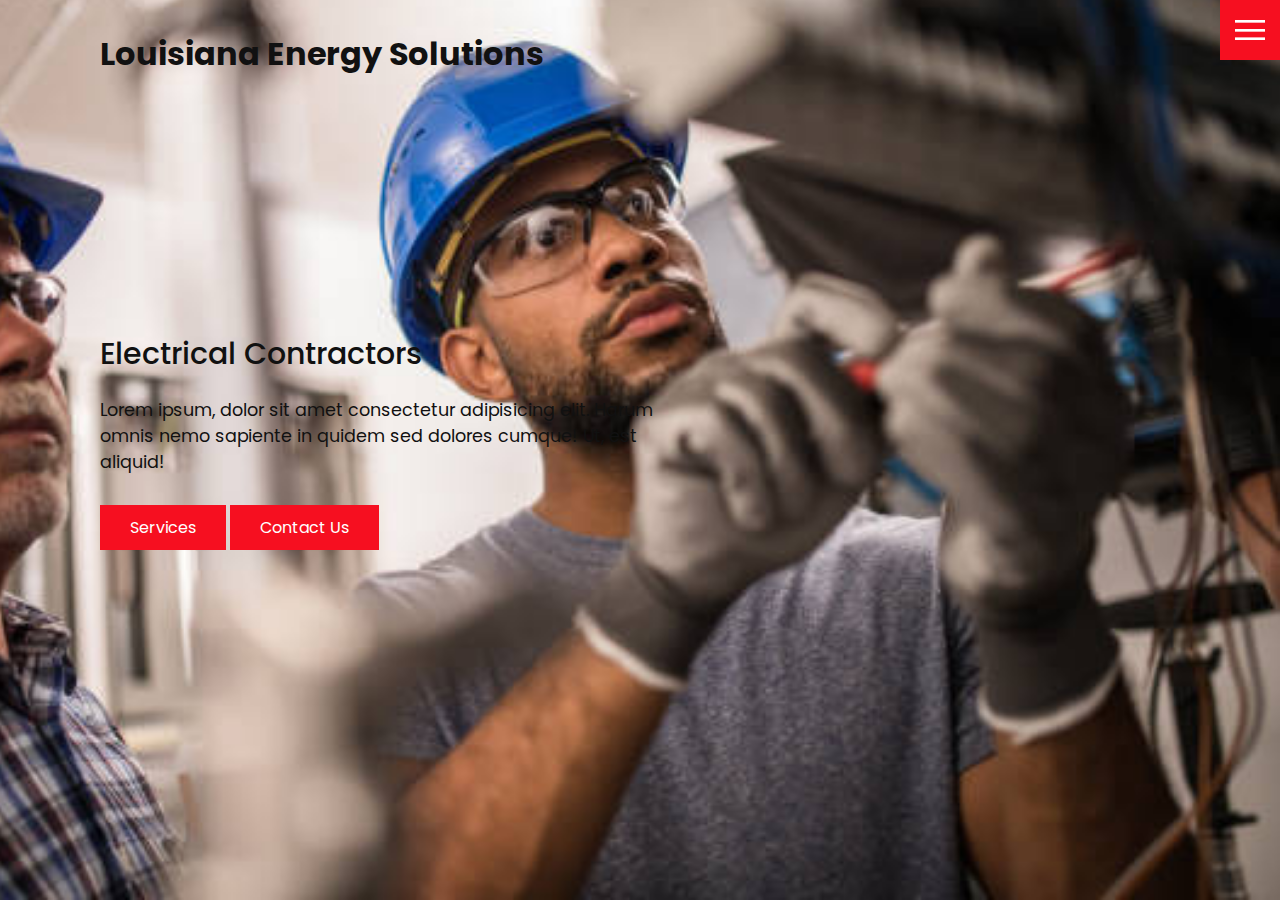
<file: index.html>
<!DOCTYPE html>
<html lang="en">
  <head>
    <meta charset="UTF-8" />
    <meta http-equiv="X-UA-Compatible" content="IE=edge" />
    <meta name="viewport" content="width=device-width, initial-scale=1.0" />
    <link rel="stylesheet" href="css/style.css" />
    <title>Louisiana Energy Solutions</title>
  </head>
  <body>
    <header>
      <div class="logo">Louisiana Energy Solutions</div>
      <div class="toggle"></div>
      <div class="navigation">
        <ul>
          <li><a href="index.html">Home</a></li>
          <li><a href="services.html">Services</a></li>
          <li><a href="work.html">Work</a></li>
          <li><a href="contact.html">Contact</a></li>
        </ul>
        <!-- <div class="social-bar">
          <ul>
            <li>
              <a href="https://facebook.com">
                <img src="images/facebook.png" target="_blank" alt="" />
              </a>
            </li>
            <li>
              <a href="https://twitter.com">
                <img src="images/twitter.png" target="_blank" alt="" />
              </a>
            </li>
            <li>
              <a href="https://instagram.com">
                <img src="images/instagram.png" target="_blank" alt="" />
              </a>
            </li>
          </ul>
          <a href="mailto:you@email.com" class="email-icon">
            <img src="images/email.png" alt="" />
          </a>
        </div> -->
      </div>
    </header>

    <section class="home">
      <img src="images/home-img.jpg" class="home-img" alt="" />
      <div class="home-content">
        <h1>
          Electrical Contractors <br />
        </h1>
        <!-- <p>
          We're a louisiana state licensed electrical company here to assist your needs
          We are insured and have various services to offer.
        </p> -->
        <p>
          Lorem ipsum, dolor sit amet consectetur adipisicing elit. Harum omnis
          nemo sapiente in quidem sed dolores cumque! Ut, est aliquid!
        </p>
        <a href="services.html" class="btn">Services</a>
        <a href="contact.html" class="btn">Contact Us</a>
      </div>
    </section>

    <script src="js/script.js"></script>
  </body>
</html>
</file>
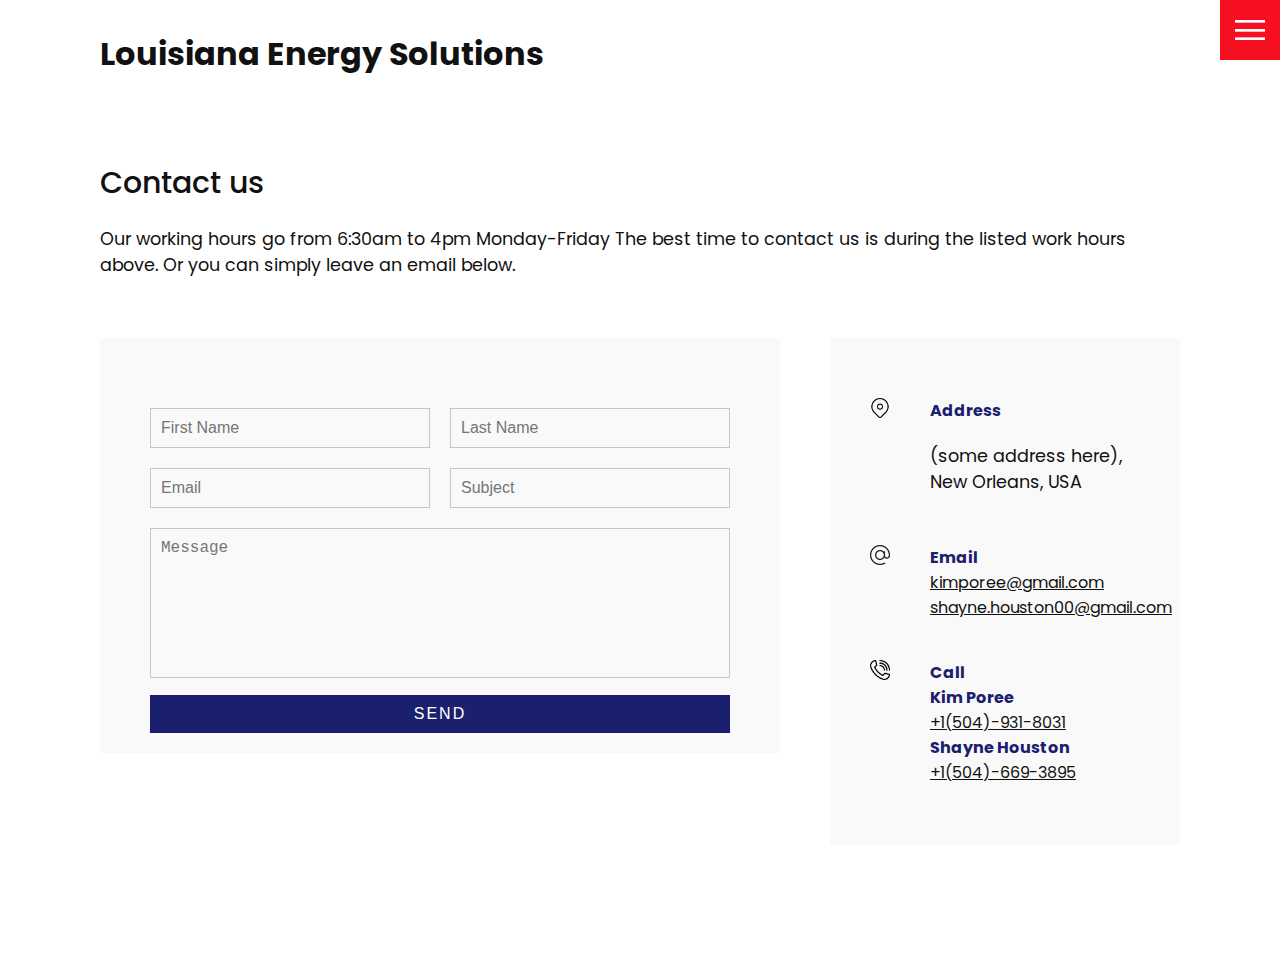
<file: contact.html>
<!DOCTYPE html>
<html lang="en">
  <head>
    <meta charset="UTF-8" />
    <meta http-equiv="X-UA-Compatible" content="IE=edge" />
    <meta name="viewport" content="width=device-width, initial-scale=1.0" />
    <link rel="stylesheet" href="css/style.css" />
    <title>Louisiana Energy Solutions</title>
  </head>
  <body>
    <header>
      <div class="logo">Louisiana Energy Solutions</div>
      <div class="toggle"></div>
      <div class="navigation">
        <ul>
          <li><a href="index.html">Home</a></li>
          <li><a href="services.html">Services</a></li>
          <li><a href="work.html">Work</a></li>
          <li><a href="contact.html">Contact</a></li>
        </ul>
        <div class="social-bar">
          <ul>
            <li>
              <a href="https://facebook.com">
                <img src="images/facebook.png" target="_blank" alt="" />
              </a>
            </li>
            <li>
              <a href="https://twitter.com">
                <img src="images/twitter.png" target="_blank" alt="" />
              </a>
            </li>
            <li>
              <a href="https://instagram.com">
                <img src="images/instagram.png" target="_blank" alt="" />
              </a>
            </li>
          </ul>
          <a href="mailto:you@email.com" class="email-icon">
            <img src="images/email.png" alt="" />
          </a>
        </div>
      </div>
    </header>

    <section>
      <div class="title">
        <h1>Contact us</h1>
        <p>
          Our working hours go from 6:30am to 4pm Monday-Friday
          The best time to contact us is during the listed work hours above. Or you can simply leave an email below.
        </p>
      </div>
      <div class="contact">
        <div class="contact-form">
          <form>
            <div class="row">
              <div class="input50">
                <input type="text" placeholder="First Name" />
              </div>
              <div class="input50">
                <input type="text" placeholder="Last Name" />
              </div>
            </div>
            <div class="row">
              <div class="input50">
                <input type="text" placeholder="Email" />
              </div>
              <div class="input50">
                <input type="text" placeholder="Subject" />
              </div>
            </div>
            <div class="row">
              <div class="input100">
                <textarea placeholder="Message"></textarea>
              </div>
            </div>
            <div class="row">
              <div class="input100">
                <input type="submit" value="Send" />
              </div>
            </div>
          </form>
        </div>

        <div class="contact-info">
          <div class="info-box">
            <img src="images/address.png" class="contact-icon" alt="" />
            <div class="details">
              <h4>Address</h4>
              <p>(some address here), New Orleans, USA</p>
            </div>
          </div>
          <div class="info-box">
            <img src="images/email.png" class="contact-icon" alt="" />
            <div class="details">
              <h4>Email</h4>
              <a href="mailto:kimporee@gmail.com">kimporee@gmail.com</a>
              <a href="mailto:shayne.houston00@gmail.com">shayne.houston00@gmail.com</a>
              <!-- <a href="mailto:anyone@example.com">LouisianaEntergySoulutions.houston00@gmail.com</a> -->
            </div>
          </div>
          <div class="info-box">
            <img src="images/call.png" class="contact-icon" alt="" />
            <div class="details">
              <h4>Call</h4>
              <h4>Kim Poree</h4>
              <a href="tel:+15049318031">+1(504)-931-8031</a>
              <h4>Shayne Houston</h4>
              <a href="tel:+15046693895">+1(504)-669-3895</a>
            </div>
          </div>
        </div>
      </div>
    </section>

    <script src="js/script.js"></script>
  </body>
</html>
</file>
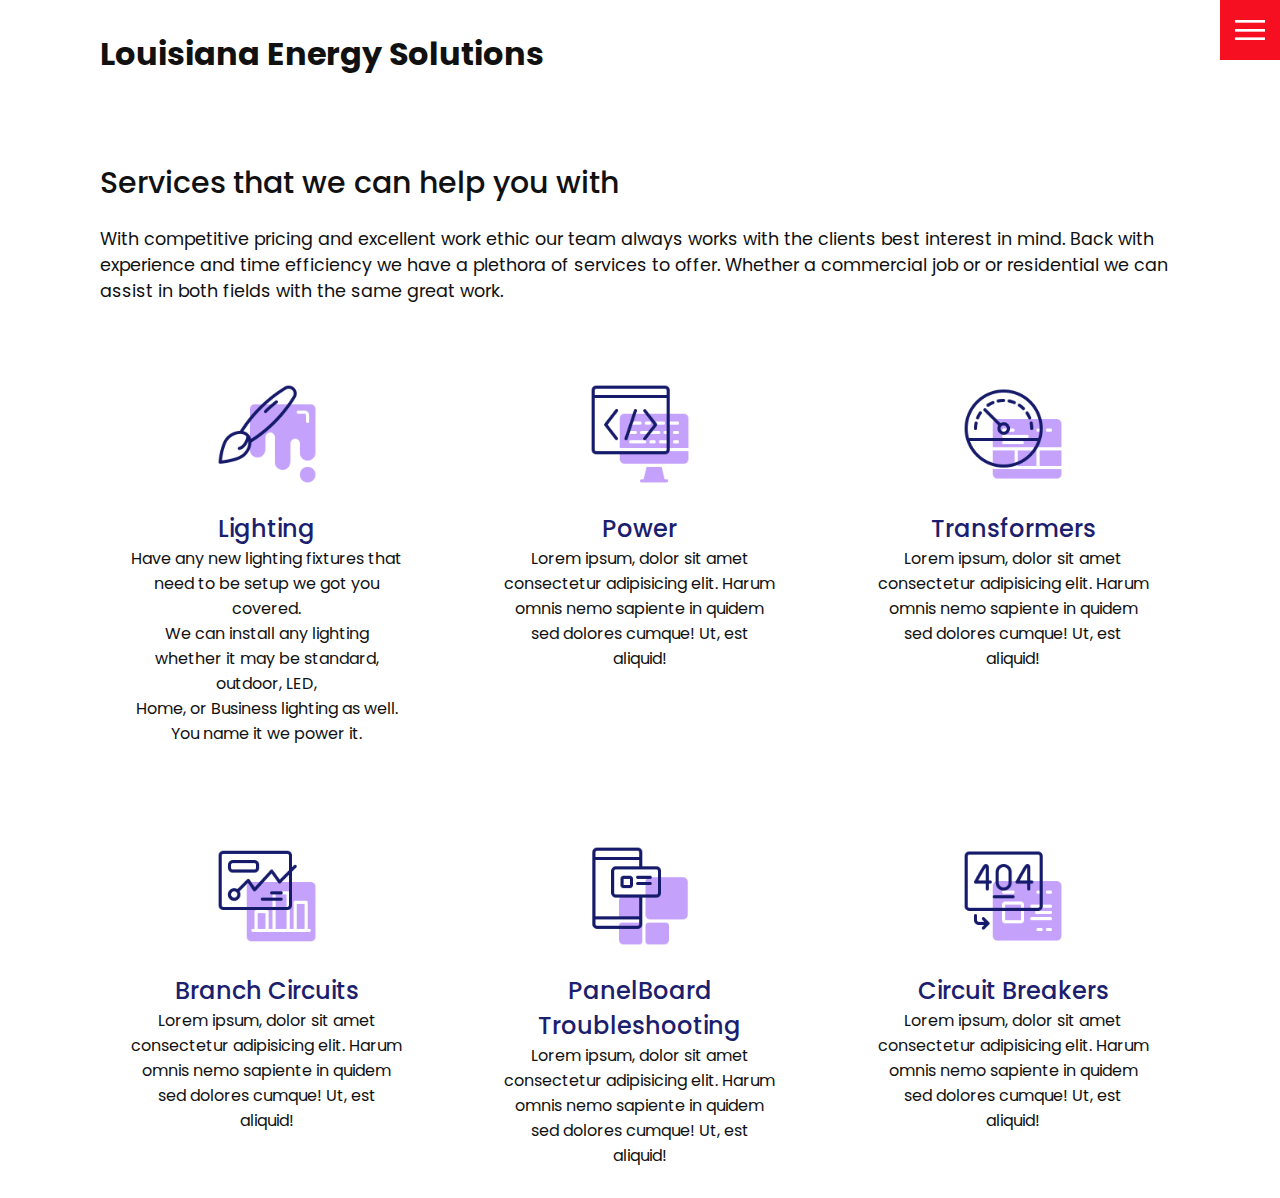
<file: services.html>
<!DOCTYPE html>
<html lang="en">
  <head>
    <meta charset="UTF-8" />
    <meta http-equiv="X-UA-Compatible" content="IE=edge" />
    <meta name="viewport" content="width=device-width, initial-scale=1.0" />
    <link rel="stylesheet" href="css/style.css" />
    <title>Louisiana Energy Solutions</title>
  </head>
  <body>
    <header>
      <div class="logo">Louisiana Energy Solutions</div>
      <div class="toggle"></div>
      <div class="navigation">
        <ul>
          <li><a href="index.html">Home</a></li>
          <li><a href="services.html">Services</a></li>
          <li><a href="work.html">Work</a></li>
          <li><a href="contact.html">Contact</a></li>
        </ul>
        <div class="social-bar">
          <ul>
            <li>
              <a href="https://facebook.com">
                <img src="images/facebook.png" target="_blank" alt="" />
              </a>
            </li>
            <li>
              <a href="https://twitter.com">
                <img src="images/twitter.png" target="_blank" alt="" />
              </a>
            </li>
            <li>
              <a href="https://instagram.com">
                <img src="images/instagram.png" target="_blank" alt="" />
              </a>
            </li>
          </ul>
          <a href="mailto:you@email.com" class="email-icon">
            <img src="images/email.png" alt="" />
          </a>
        </div>
      </div>
    </header>

    <section>
      <div class="title">
        <h1>Services that we can help you with</h1>
        <p>
          With competitive pricing and excellent work ethic our team always works with the clients best interest in mind.
          Back with experience and time efficiency we have a plethora of services to offer. 
          Whether a commercial job or or residential we can assist in both fields with the same great work.
        </p>
      </div>
      <div class="services">
        <div class="service">
          <div class="icon">
            <img src="images/001.png" alt="" />
          </div>
          <h2>Lighting</h2>
          Have any new lighting fixtures that need to be setup we got you covered.<br>
          We can install any lighting whether it may be standard, outdoor, LED,<br>
          Home, or Business lighting as well. You name it we power it.
        </div>
        <div class="service">
          <div class="icon">
            <img src="images/002.png" alt="" />
          </div>
          <h2>Power</h2>
          Lorem ipsum, dolor sit amet consectetur adipisicing elit. Harum omnis
          nemo sapiente in quidem sed dolores cumque! Ut, est aliquid!
        </div>
        <div class="service">
          <div class="icon">
            <img src="images/003.png" alt="" />
          </div>
          <h2>Transformers</h2>
          Lorem ipsum, dolor sit amet consectetur adipisicing elit. Harum omnis
          nemo sapiente in quidem sed dolores cumque! Ut, est aliquid!
        </div>
        <div class="service">
          <div class="icon">
            <img src="images/004.png" alt="" />
          </div>
          <h2>Branch Circuits</h2>
          Lorem ipsum, dolor sit amet consectetur adipisicing elit. Harum omnis
          nemo sapiente in quidem sed dolores cumque! Ut, est aliquid!
        </div>
        <div class="service">
          <div class="icon">
            <img src="images/005.png" alt="" />
          </div>
          <h2>PanelBoard Troubleshooting</h2>
          Lorem ipsum, dolor sit amet consectetur adipisicing elit. Harum omnis
          nemo sapiente in quidem sed dolores cumque! Ut, est aliquid!
        </div>
        <div class="service">
          <div class="icon">
            <img src="images/006.png" alt="" />
          </div>
          <h2>Circuit Breakers</h2>
          Lorem ipsum, dolor sit amet consectetur adipisicing elit. Harum omnis
          nemo sapiente in quidem sed dolores cumque! Ut, est aliquid!
        </div>
      </div>
    </section>

    <script src="js/script.js"></script>
  </body>
</html>
</file>
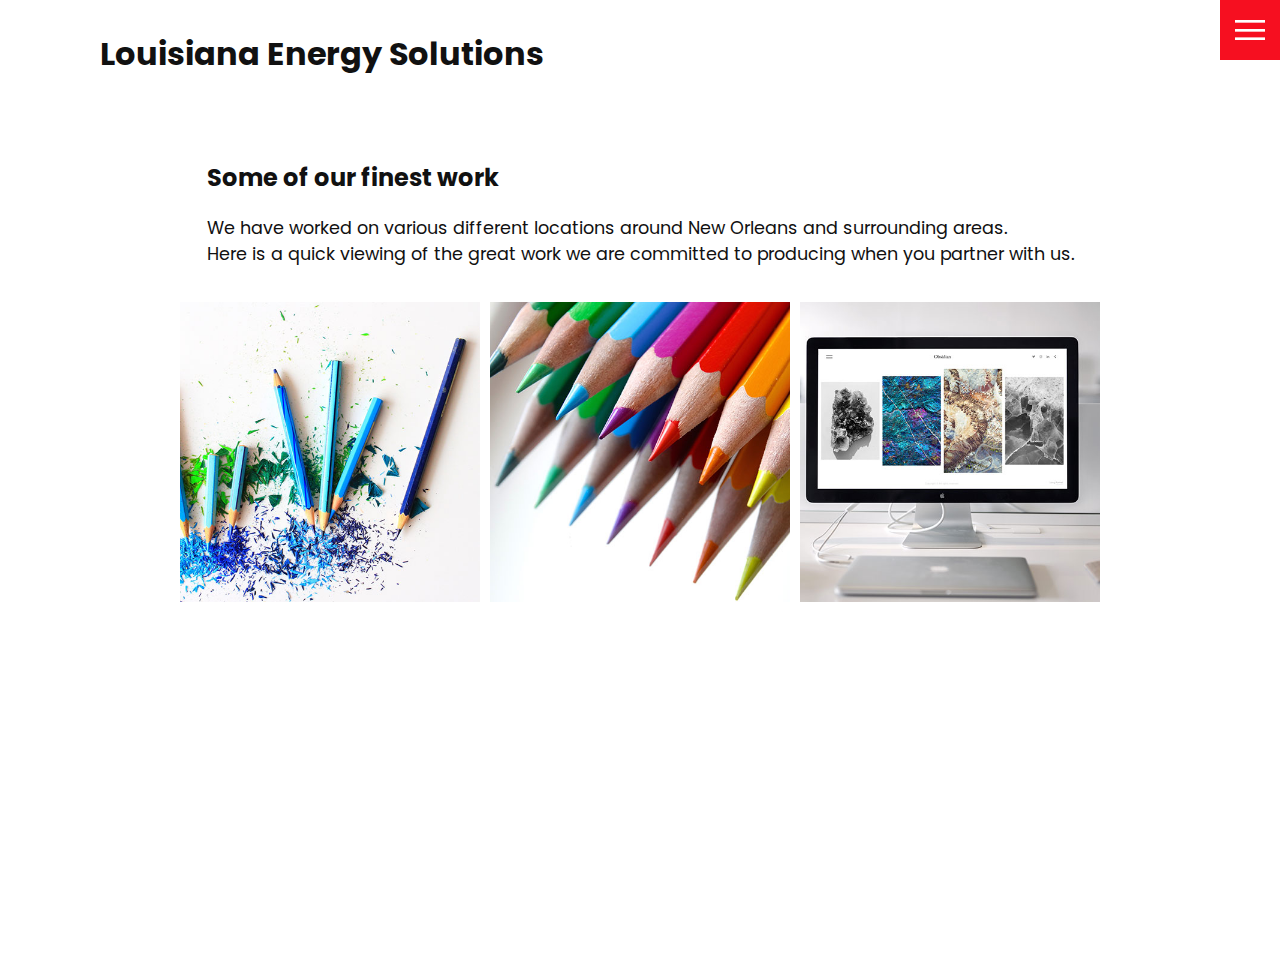
<file: work.html>
<!DOCTYPE html>
<html lang="en">
  <head>
    <meta charset="UTF-8" />
    <meta http-equiv="X-UA-Compatible" content="IE=edge" />
    <meta name="viewport" content="width=device-width, initial-scale=1.0" />
    <link rel="stylesheet" href="css/style.css" />
    <title>Louisiana Energy Solutions</title>
  </head>
  <body>
    <header>
      <div class="logo">Louisiana Energy Solutions</div>
      <div class="toggle"></div>
      <div class="navigation">
        <ul>
          <li><a href="index.html">Home</a></li>
          <li><a href="services.html">Services</a></li>
          <li><a href="work.html">Work</a></li>
          <li><a href="contact.html">Contact</a></li>
        </ul>
        <div class="social-bar">
          <ul>
            <li>
              <a href="https://facebook.com">
                <img src="images/facebook.png" target="_blank" alt="" />
              </a>
            </li>
            <li>
              <a href="https://twitter.com">
                <img src="images/twitter.png" target="_blank" alt="" />
              </a>
            </li>
            <li>
              <a href="https://instagram.com">
                <img src="images/instagram.png" target="_blank" alt="" />
              </a>
            </li>
          </ul>
          <a href="mailto:you@email.com" class="email-icon">
            <img src="images/email.png" alt="" />
          </a>
        </div>
      </div>
    </header>

    <section>
      <div class="title">
        <h2>Some of our finest work</h2>
        <p>
          We have worked on various different locations around New Orleans and surrounding areas.<br>
          Here is a quick viewing of the great work we are committed to producing when you partner with us.
        </p>
      </div>

      <div class="portfolio">
        <div class="item">
          <img src="images/portfolio-item1.jpg" alt="" />
          <div class="action">
            <a href="#">View</a>
          </div>
        </div>
        <div class="item">
          <img src="images/portfolio-item2.jpg" alt="" />
          <div class="action">
            <a href="#">View</a>
          </div>
        </div>
        <div class="item">
          <img src="images/portfolio-item3.jpg" alt="" />
          <div class="action">
            <a href="#">View</a>
          </div>
      </div>
    </section>

    <script src="js/script.js"></script>
  </body>
</html>
</file>
<file: css/style.css>
@import url('https://fonts.googleapis.com/css?family=Poppins:200,300,400,500,600,700,800,900&display=swap');

:root {
  --primary-color: #f60f20;
  --secondary-color: #1b206e;
}

/* BASE STYLES */
* {
  box-sizing: border-box;
  margin: 0;
  padding: 0;
}

html,
body {
  font-family: 'Poppins', sans-serif;
  color: #111;
}

h1 {
  font-size: 30px;
  font-weight: 500;
}

p {
  margin: 20px 0 10px;
  font-size: 1.1rem;
}

section {
  display: flex;
  flex-direction: column;
  height: 100vh;
  align-items: center;
  padding: 100px;
  margin-top: 60px;
}

section.home {
  flex-direction: row;
  margin-top: 0;
}

/* BUTTON */
.btn {
  cursor: pointer;
  display: inline-block;
  background: var(--primary-color);
  color: #fff;
  text-decoration: none;
  padding: 10px 30px;
  margin: 20px 0;
  border: 0;
}

.btn:hover {
  transform: scale(0.98);
}

.logo {
  position: absolute;
  top: 30px;
  left: 100px;
  font-size: 2rem;
  font-weight: 700;
  z-index: 20;
}

/* TOGGLE */
.toggle {
  position: fixed;
  top: 0;
  right: 0;
  width: 60px;
  height: 60px;
  background: var(--primary-color) url(../images/menu.png);
  background-size: 30px;
  background-position: center;
  background-repeat: no-repeat;
  z-index: 20;
  cursor: pointer;
}

.toggle.active {
  background: var(--primary-color) url(../images/close.png);
  background-size: 25px;
  background-position: center;
  background-repeat: no-repeat;
}

/* NAVIGATION */
.navigation {
  position: fixed;
  top: 0;
  left: 100%;
  width: 100%;
  height: 100%;
  background-color: #fff;
  z-index: 15;
  display: flex;
  justify-content: center;
  align-items: center;
}

.navigation.active {
  left: 0;
}

.navigation ul {
  position: relative;
}

.navigation ul li {
  position: relative;
  list-style: none;
  text-align: center;
}

.navigation ul li a {
  font-size: 2.2rem;
  color: #111;
  text-decoration: none;
  font-weight: 300;
}

.navigation ul li a:hover {
  color: var(--primary-color);
}

.navigation .social-bar {
  position: absolute;
  top: 0;
  left: 0;
  width: 60px;
  height: 100%;
  display: flex;
  justify-content: center;
  align-items: center;
}

.navigation .social-bar a {
  display: inline-block;
  transform: scale(0.5);
}

.navigation .email-icon {
  position: absolute;
  bottom: 20px;
  transform: scale(0.5);
}

/* HOMEPAGE */
.home-content {
  position: relative;
  z-index: 10;
  max-width: 600px;
}

.home-img {
  position: absolute;
  bottom: 0;
  right: 0;
  height: 110%;
}

/* SERVICES PAGE */
.services {
  margin-top: 40px;
  display: grid;
  grid-template-columns: repeat(3, 1fr);
  gap: 40px;
  text-align: center;
}

.services .service {
  padding: 30px;
}

.services .service:hover {
  box-shadow: 0 10px 30px rgba(0, 0, 0, 0.1);
}

.services .service h2 {
  font-size: 24px;
  font-weight: 500;
  margin-top: 20px;
  color: var(--secondary-color);
}

.services .service .icon img {
  max-width: 100px;
}

/* WORK PAGE */
.portfolio {
  display: flex;
  flex-wrap: wrap;
  justify-content: center;
  margin-top: 20px;
}

.portfolio .item {
  position: relative;
  width: 300px;
  height: 300px;
  margin: 5px;
}

.portfolio .item img {
  width: 100%;
  height: 100%;
}

.portfolio .item .action {
  position: absolute;
  top: 0;
  left: 0;
  width: 100%;
  height: 100%;
  background: rgba(0, 0, 0, 0.8);
  display: flex;
  justify-content: center;
  align-items: center;
  opacity: 0;
  transition: 0.5s;
}

.portfolio .item:hover .action {
  opacity: 1;
}

.portfolio .item .action a {
  display: inline-block;
  color: #fff;
  text-decoration: none;
  border: 1px solid #fff;
  padding: 5px 15px;
}

/* CONTACT */
.contact {
  position: relative;
  width: 100%;
  margin-top: 50px;
  display: flex;
  justify-content: space-between;
  align-items: flex-start;
}

.contact-form {
  position: relative;
  background: #f9f9f9;
  width: calc(100% - 400px);
  padding: 60px 40px 20px;
}

.contact-form form {
  width: 100%;
}

.contact-form .row {
  width: 100%;
  display: flex;
}

.contact-form .input50 {
  width: 50%;
  margin: 0 10px;
}

.contact-form .input100 {
  width: 100%;
  margin: 0 10px;
}

.contact-form .row input,
.contact-form .row textarea {
  position: relative;
  border: 1px solid rgba(0, 0, 0, 0.2);
  color: #111;
  background: transparent;
  width: 100%;
  padding: 10px;
  outline: none;
  font-size: 16px;
  font-weight: 300;
  margin: 10px 0;
  resize: none;
}

.contact-form .row textarea {
  height: 150px;
}

.contact-form .row input[type='submit'] {
  background-color: var(--secondary-color);
  color: #fff;
  margin: 0;
  text-transform: uppercase;
  letter-spacing: 2px;
  font-weight: 300;
  border: 0;
  cursor: pointer;
}

.contact-info {
  width: 350px;
  background: #f9f9f9;
  padding: 60px 40px 20px;
}

.contact-info .info-box {
  display: flex;
  align-items: flex-start;
  margin-bottom: 40px;
}

.contact-info .info-box .contact-icon {
  width: 20px;
  margin-right: 40px;
}

.contact-info .info-box .details h4 {
  color: var(--secondary-color);
}

.contact-info .info-box .details p,
.contact-info .info-box .details a {
  color: #111;
}

@media (max-width: 1068px) {
  .home-img {
    display: none;
    width: 300px;
    height: auto;
  }

  .logo {
    top: 10px;
    left: 40px;
    font-size: 1.5rem;
  }

  section {
    padding: 100px 40px;
  }

  .navigation ul li a {
    font-size: 2rem;
  }

  .services {
    grid-template-columns: repeat(2, 1fr);
  }

  .contact {
    flex-direction: column;
  }

  .contact-form {
    width: 100%;
    padding: 30px 30px 20px;
  }

  .contact-form .row {
    flex-direction: column;
  }

  .contact-form .input50,
  .contact-form .input100 {
    width: 100%;
    margin: 0;
  }

  .contact-info {
    width: 100%;
    margin-top: 20px;
    padding: 30px 30px 20px;
  }
}

@media (max-width: 768px) {
  .services {
    grid-template-columns: 1fr;
  }

  .services .service {
    box-shadow: 0 10px 30px rgba(0, 0, 0, 0.1);
  }
}
</file>
